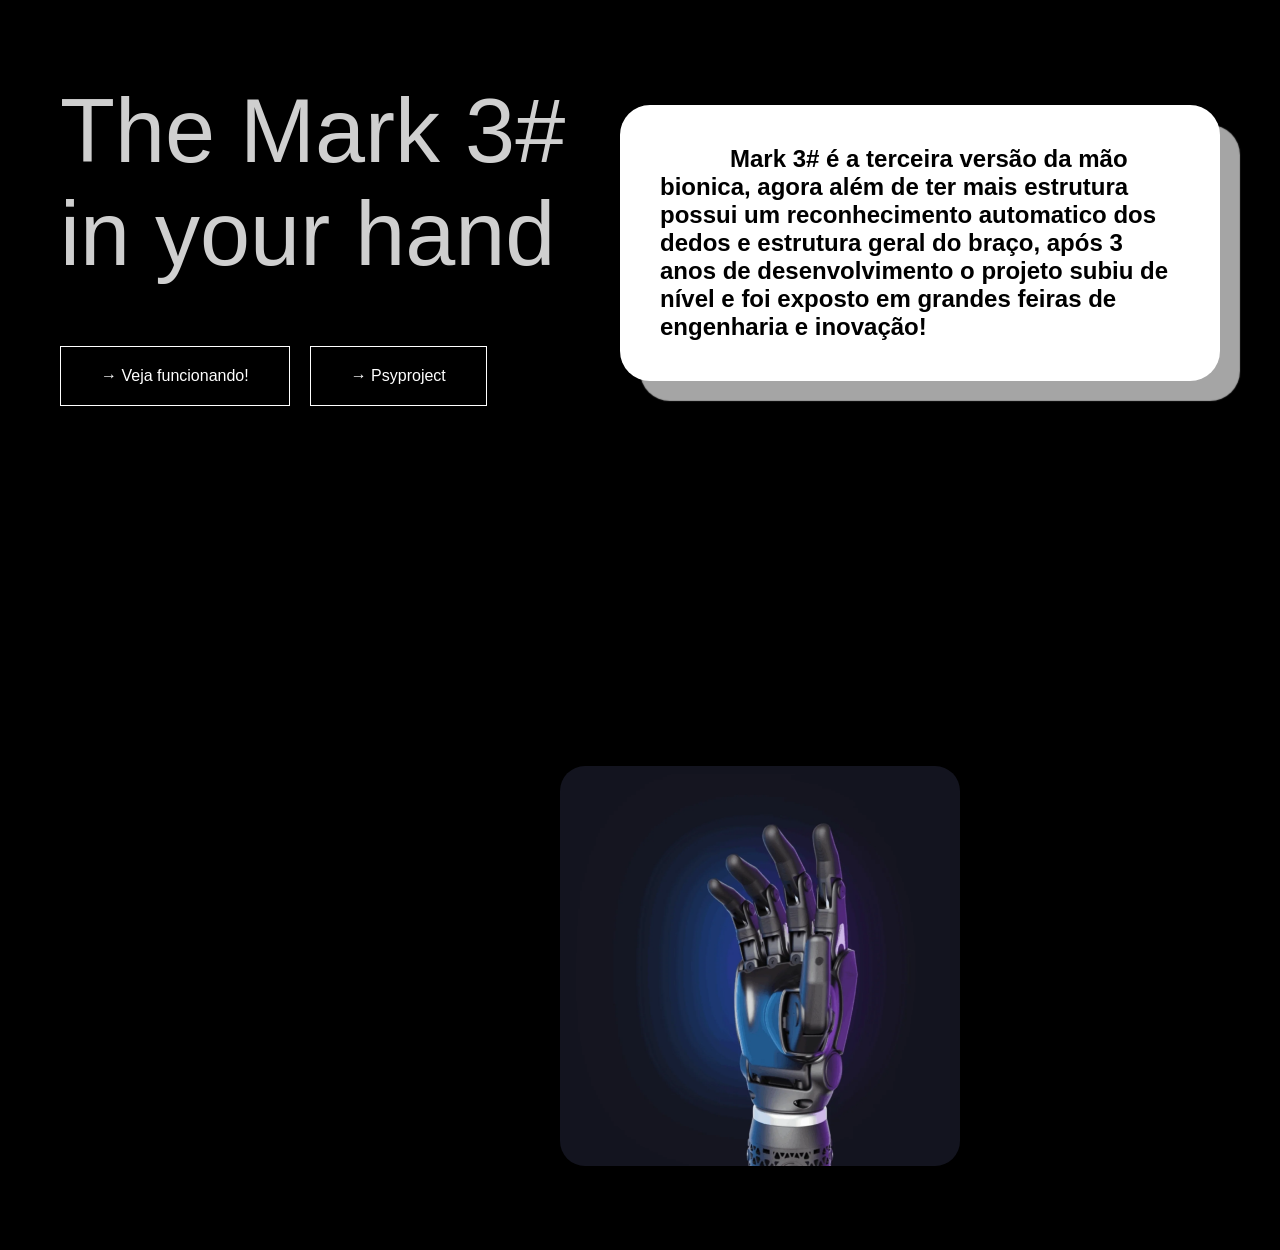
<file: pagina2.html>
<!DOCTYPE html>
<html lang="en">
<head>
    <meta charset="UTF-8">
    <meta name="viewport" content="width=device-width, initial-scale=1.0">
    <title>Mark 3#</title>
    <link rel="stylesheet" href="style.css">
</head>
<body>
    <section class="hero">

        <div class="left">
            <h1>The Mark 3#<br>in your hand</h1>

            <div class="buttons">
                <a href="https://youtu.be/atxPCNGFZzE" class="btn" target="_blank">→ Veja funcionando!</a>
                <a href="index.html" class="btn" target="_blank">→ Psyproject</a>
            </div>
        </div>
            <div class="textao2">
       <h2>Mark 3# é a terceira versão da
                mão bionica, agora além de ter mais estrutura
                possui um reconhecimento automatico dos dedos e
                estrutura geral do braço, após 3 anos de desenvolvimento
                o projeto subiu de nível e foi exposto em grandes feiras
                de engenharia e inovação!</h2>
    </section>
    <section class="hero">

    <section class="sobre">

    <div class="lefto">
        <a href="https://youtu.be/atxPCNGFZzE" target="_blank">
            <img src="mark3.webp">
        </a>
    </div>

</section>
</body>
</html>
</file>
<file: style.css>
*{
    margin:0;
    padding:0;
    box-sizing:border-box;
    font-family: Arial, Helvetica, sans-serif;
}

body{
    background:black;
    color:white;
    height:100vh;
}

header{
    padding:30px 60px;
}

.brand{
    font-size:18px;
    opacity:0.8;
    color: white;
}

.hero{
    display:flex;
    justify-content:space-between;
    align-items:center;
    padding:80px 60px;
}

.left h1{
    font-size:90px;
    font-weight:500;
    color:#cfcfcf;
}

.buttons{
    margin-top:60px;
    display:flex;
    gap:20px;
}

.btn{
    border:1px solid white;
    padding:20px 40px;
    text-decoration:none;
    color:white;
    transition:0.3s;
}

.btn:hover{
    background:white;
    color:black;
    box-shadow: 15px 15px 1px rgba(255, 255, 255, 0.646);
}

.right img{
    width:300px;
    margin-right: 200px;
}
.sobre{
    display: flex;
    align-items: center; /* alinha verticalmente */
    justify-content: center;
    gap: 150px;
    margin-top: 200px;
}

.textao{
    width: 600px;
    font-family: Arial, Helvetica, sans-serif;
    text-indent: 70px;
    background-color: rgb(0, 0, 0);
    color: rgb(255, 255, 255);
    padding: 40px;
    border-radius: 30px;
}
.textao:hover{
    background-color: rgb(255, 255, 255);
    color: rgb(0, 0, 0);
    box-shadow: 20px 20px 1px rgba(255, 255, 255, 0.646);
    transition: 0.5s;
}

.left img{
    width:400px;
    border-radius:25px;
}
.left img:hover{
    box-shadow: 0px 0px 40px rgb(255, 255, 255);
    transition: 0.5s;
}
.psy{
    margin-top:120px;
    text-align:center;
}

.psy h2{
    font-size:32px;
    margin-bottom:10px;
    margin-top: 200px;
}

.linha{
    width:80%;
    height:1px;
    background:rgb(255, 89, 0);
    margin:auto;
    margin-bottom:50px;
}
.linhaG{
    width:15%;
    height:15px;
    background:rgb(255, 89, 0);
    margin:auto;
}

.cards{
    display:grid;
    grid-template-columns: repeat(3, 1fr);
    gap:80px;
    width:80%;
    margin:auto;
}

.card img{
    width:100%;
    border-radius:20px;
}

.card p{
    margin-top:15px;
    font-size:18px;
}
.card img:hover{
    transition: 0.3s;
    box-shadow: 0px 0px 50px rgba(255, 115, 0, 0.646);
}
.paragri{
    padding: 5px;
    font-family: Arial, Helvetica, sans-serif;
    font-size: large;
}
.criadores{
    width:70%;
    margin:auto;
    margin-top:150px;
}

.criadores h1{
    font-size:100px;
    margin-bottom:60px;
}

.pessoa{
    display:flex;
    align-items:center;
    border:1px solid white;
    padding:20px;
    margin-bottom:30px;
    border-radius: 15px;
    color: white;
    text-decoration: none;
}
.pessoa:hover{
    background-color: white;
    color: black;
    transition: 0.3s;
    box-shadow: 20px 20px 1px rgba(255, 255, 255, 0.646);
   
}

.pessoa img{
    width:70px;
    height:70px;
    border-radius:15px;
    margin-right:30px;
}

.pessoa p{
    font-size:22px;
}
.lefto img{
    width:400px;
    border-radius:25px;
    margin-left: 500px;
}
.lefto img:hover{
    box-shadow: 0px 0px 50px rgb(221, 0, 255);
    transition: 0.5s;
}
.brand2{
    font-size:18px;
    opacity:0.8;
    color: white;
}
.textao2{
    width: 600px;
    font-family: Arial, Helvetica, sans-serif;
    text-indent: 70px;
    background-color: rgb(255, 255, 255);
    color: rgb(0, 0, 0);
    padding: 40px;
    border-radius: 30px;
    box-shadow: 20px 20px 1px rgba(255, 255, 255, 0.646);
}
.textao2:hover{
    background-color: rgba(255, 255, 255, 0.241);
    color: rgb(255, 255, 255);
    box-shadow: 20px 20px 1px rgba(40, 40, 40, 0.646);
    transition: 0.5s;
}
</file>
